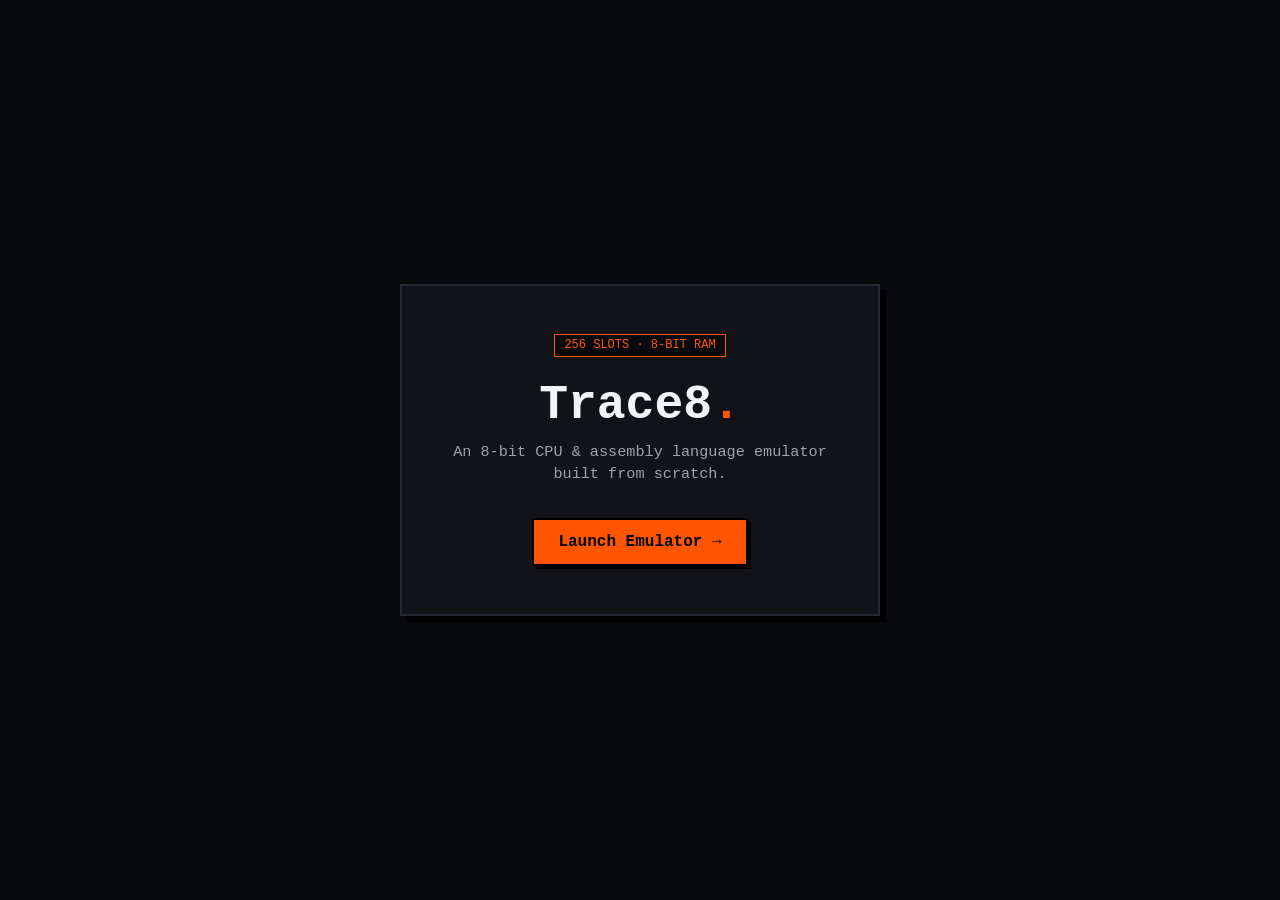
<file: index.html>
<!DOCTYPE html>
<html lang="en">
<head>
  <meta charset="UTF-8">
  <meta name="viewport" content="width=device-width, initial-scale=1.0">
  <title>Trace8 — 8-Bit CPU</title>
  <link rel="stylesheet" href="/styleSheets/styleHome.css">
</head>
<body>

  <main class="card">
    <span class="badge">256 SLots · 8-bit RAM</span>
    <h1>Trace8<span class="dot">.</span></h1>
    <p>An 8-bit CPU & assembly language emulator built from scratch.</p>
    <a href="pages/emulator.html" class="btn">Launch Emulator →</a>
  </main>

</body>
</html>
</file>
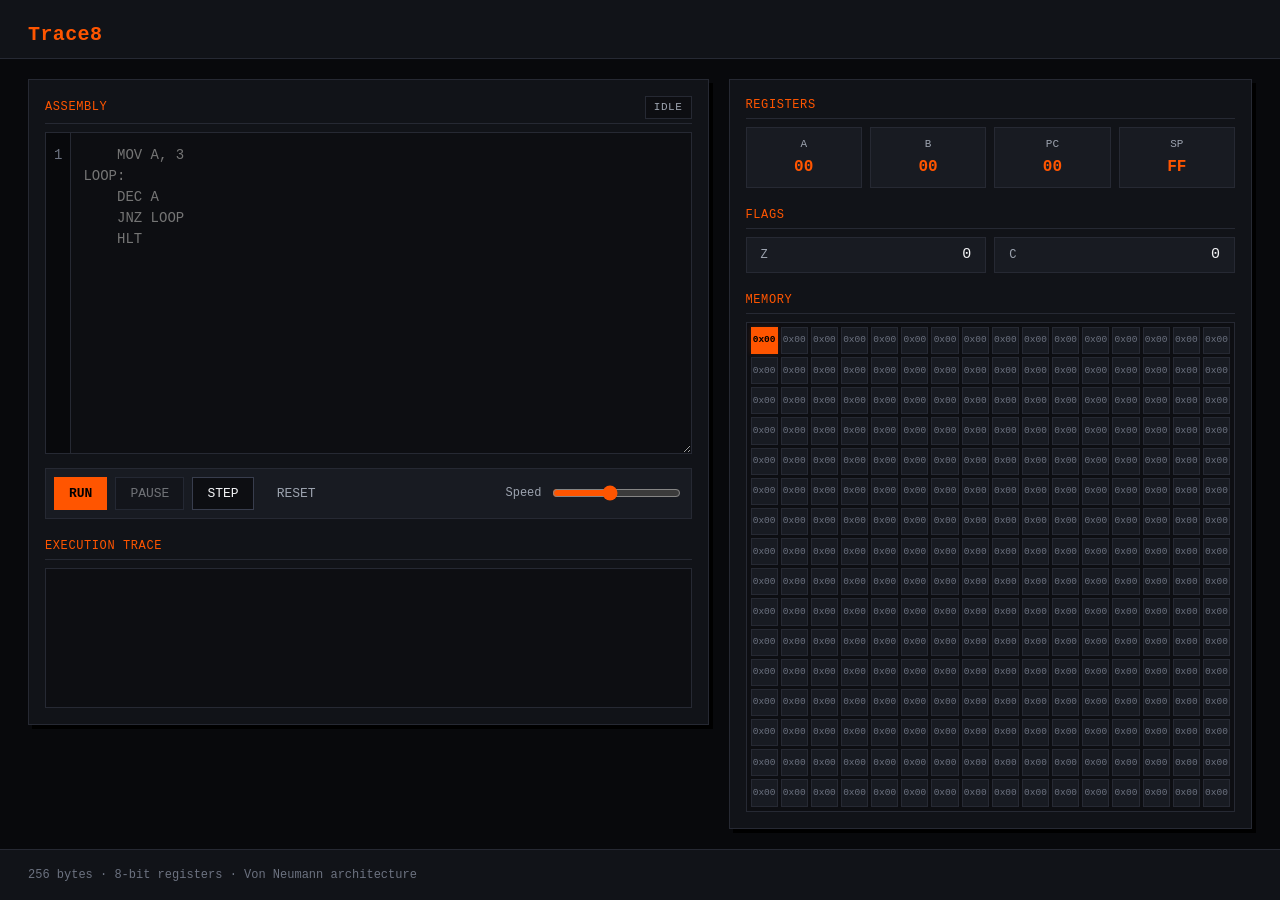
<file: pages/emulator.html>
<!DOCTYPE html>
<html lang="en">
<head>
  <meta charset="UTF-8">
  <meta name="viewport" content="width=device-width, initial-scale=1.0">
  <title>8-Bit CPU Emulator</title>
  <link rel="stylesheet" href="../styleSheets/styleEmulator.css">
</head>
<body>

  <header class="app-header">
    <h1 class="app-title">Trace8</h1>
  </header>

  <main class="workbench">

    <section class="panel editor-panel">
      <div class="panel-heading">
        <span>Assembly</span>
        <span id="editor-status" class="status-chip status-chip--idle">idle</span>
      </div>

      <div class="editor-wrap">
        <div id="line-numbers" class="line-numbers">1</div>
        <textarea
          id="editor"
          class="editor"
          spellcheck="false"
          placeholder="    MOV A, 3&#10;LOOP:&#10;    DEC A&#10;    JNZ LOOP&#10;    HLT"
        ></textarea>
      </div>

      <div id="editor-error" class="editor-error" hidden></div>

      <div class="controls">
        <button id="btn-run" class="btn btn--primary" type="button">Run</button>
        <button id="btn-pause" class="btn" type="button" disabled>Pause</button>
        <button id="btn-step" class="btn" type="button">Step</button>
        <button id="btn-reset" class="btn btn--ghost" type="button">Reset</button>

        <div class="speed-control">
          <label for="speed">Speed</label>
          <input type="range" id="speed" min="1" max="10" value="5">
        </div>
      </div>


      <div class="panel-heading"><span>Execution trace</span></div>
      <div id="trace" class="trace"></div>
    </section>

    <aside class="panel cpu-panel">

      <div class="panel-heading"><span>Registers</span></div>
      <div class="registers" id="registers">
        <div class="register-cell" data-register="A">
          <span class="register-label">A</span>
          <span class="register-value" id="reg-A">00</span>
        </div>
        <div class="register-cell" data-register="B">
          <span class="register-label">B</span>
          <span class="register-value" id="reg-B">00</span>
        </div>
        <div class="register-cell" data-register="PC">
          <span class="register-label">PC</span>
          <span class="register-value" id="reg-PC">00</span>
        </div>
        <div class="register-cell" data-register="SP">
          <span class="register-label">SP</span>
          <span class="register-value" id="reg-SP">FF</span>
        </div>
      </div>

      <div class="panel-heading"><span>Flags</span></div>
      <div class="flags" id="flags">
        <div class="flag-cell" id="flag-Z">
          <span class="flag-label">Z</span>
          <span class="flag-value">0</span>
        </div>
        <div class="flag-cell" id="flag-C">
          <span class="flag-label">C</span>
          <span class="flag-value">0</span>
        </div>
      </div>

      <div class="panel-heading"><span>Memory</span></div>
      <div class="memory-grid" id="memory-grid">
        <!-- 256 cells injected by ui/memory-view.js -->
      </div>
    </aside>

  </main>

  <footer class="app-footer">
    <span>256 bytes &middot; 8-bit registers &middot; Von Neumann architecture</span>
  </footer>

  <script type="module" src="../src/app.js"></script>
</body>
</html>
</file>
<file: styleSheets/styleHome.css>
* {
    box-sizing: border-box;
    margin: 0;
    padding: 0;
  }
  
  body {
    background: #08090c;
    color: #f3f4f6;
    font-family: 'Courier New', Courier, monospace;
    min-height: 100vh;
    display: grid;
    place-items: center;
    padding: 1rem;
  }
  
  .card {
    background: #111318;
    border: 2px solid #262933;
    padding: 3rem 2rem;
    max-width: 480px;
    width: 100%;
    text-align: center;
    box-shadow: 6px 6px 0px #000;
  }
  
  .badge {
    display: inline-block;
    background: #08090c;
    color: #ff5500;
    border: 1px solid #ff5500;
    font-size: 0.75rem;
    padding: 0.2rem 0.6rem;
    margin-bottom: 1.5rem;
    text-transform: uppercase;
  }
  
  h1 {
    font-size: 3rem;
    line-height: 1;
    margin-bottom: 0.75rem;
  }
  
  .dot {
    color: #ff5500;
  }
  
  p {
    color: #9ca3af;
    font-size: 0.95rem;
    line-height: 1.5;
    margin-bottom: 2rem;
  }
  
  .btn {
    display: inline-block;
    background: #ff5500;
    color: #000;
    text-decoration: none;
    font-weight: bold;
    padding: 0.8rem 1.5rem;
    border: 2px solid #000;
    box-shadow: 3px 3px 0px #000;
    transition: transform 0.1s;
  }
  
  .btn:hover {
    background: #ff7700;
    transform: translate(-2px, -2px);
    box-shadow: 5px 5px 0px #000;
  }
  
  .btn:active {
    transform: translate(1px, 1px);
    box-shadow: 1px 1px 0px #000;
  }
</file>
<file: styleSheets/styleEmulator.css>
:root {
  --bg: #08090c;
  --panel: #111318;
  --panel-card: #181b22;
  --input-bg: #0d0e12;
  --panel-border: #262933;
  --panel-border-light: #383d4d;
  
  --text: #f3f4f6;
  --text-dim: #9ca3af;
  --text-muted: #6c7280;
  
  --accent: #ff5500;            
  --accent-hover: #ff7700;
  --accent-dim: #b33b00;
  --accent-glow: rgba(255, 85, 0, 0.15);
  
  --ok: #00ff66;
  --error: #ff3344;
  --mono: 'JetBrains Mono', 'Courier New', Courier, monospace;
}

* { 
  box-sizing: border-box; 
}

body {
  margin: 0;
  background: var(--bg);
  color: var(--text);
  font-family: var(--mono);
  font-size: 14px;
  line-height: 1.5;
  min-height: 100vh;
  display: flex;
  flex-direction: column;
}

::-webkit-scrollbar { width: 6px; height: 6px; }
::-webkit-scrollbar-track { background: var(--input-bg); }
::-webkit-scrollbar-thumb { background: var(--panel-border); }
::-webkit-scrollbar-thumb:hover { background: var(--accent); }

.app-header {
  padding: 20px 28px 8px;
  background: var(--panel);
  border-bottom: 1px solid var(--panel-border);
}

.app-title {
  margin: 0;
  font-size: 20px;
  font-weight: 700;
  letter-spacing: 0.02em;
  color: var(--accent);
}

.app-subtitle {
  margin: 4px 0 0;
  color: var(--text-dim);
  font-size: 13px;
  text-transform: uppercase;
  letter-spacing: 0.05em;
}

.app-footer {
  padding: 16px 28px;
  margin-top: auto;
  color: var(--text-muted);
  font-size: 12px;
  background: var(--panel);
  border-top: 1px solid var(--panel-border);
}

.workbench {
  display: grid;
  grid-template-columns: 1.3fr 1fr;
  gap: 20px;
  padding: 20px 28px;
  align-items: start;
}

@media (max-width: 860px) {
  .workbench { grid-template-columns: 1fr; }
}

.panel {
  background: var(--panel);
  border: 1px solid var(--panel-border);
  padding: 16px;
  box-shadow: 4px 4px 0px #000;
}

.panel-heading {
  display: flex;
  justify-content: space-between;
  align-items: center;
  font-size: 12px;
  color: var(--accent);
  text-transform: uppercase;
  letter-spacing: 0.05em;
  margin: 18px 0 8px;
  border-bottom: 1px solid var(--panel-border);
  padding-bottom: 4px;
}

.panel-heading:first-of-type {
  margin-top: 0;
}

.editor-wrap {
  display: flex;
  border: 1px solid var(--panel-border);
  overflow: hidden;
  background: var(--input-bg);
}

.line-numbers {
  padding: 12px 8px;
  text-align: right;
  color: var(--text-muted);
  user-select: none;
  border-right: 1px solid var(--panel-border);
  white-space: pre;
  background: #08090c;
}

.editor {
  flex: 1;
  min-height: 320px;
  resize: vertical;
  background: transparent;
  border: none;
  outline: none;
  color: var(--text);
  font-family: var(--mono);
  font-size: 14px;
  line-height: 1.5;
  padding: 12px;
  tab-size: 4;
  caret-color: var(--accent);
}

.editor-error {
  margin-top: 10px;
  padding: 8px 10px;
  background: rgba(255, 51, 68, 0.1);
  border: 1px solid var(--error);
  color: var(--error);
  font-size: 12.5px;
}

.controls {
  display: flex;
  align-items: center;
  gap: 8px;
  margin-top: 14px;
  flex-wrap: wrap;
  background: var(--panel-card);
  padding: 8px;
  border: 1px solid var(--panel-border);
}

.btn {
  background: var(--input-bg);
  border: 1px solid var(--panel-border-light);
  color: var(--text);
  font-family: var(--mono);
  font-size: 13px;
  padding: 8px 14px;
  cursor: pointer;
  text-transform: uppercase;
  transition: border-color 0.15s, color 0.15s, background 0.15s;
}

.btn:hover:not(:disabled) { 
  border-color: var(--accent); 
  color: var(--accent);
}

.btn:active:not(:disabled) {
  transform: translateY(1px);
}

.btn:disabled { 
  opacity: 0.4; 
  cursor: not-allowed; 
}

.btn--primary {
  background: var(--accent);
  border-color: var(--accent);
  color: #000;
  font-weight: 700;
}

.btn--primary:hover:not(:disabled) {
  background: var(--accent-hover);
  border-color: var(--accent-hover);
  color: #000;
}

.btn--ghost {
  background: transparent;
  border-color: transparent;
  color: var(--text-dim);
}

.speed-control {
  display: flex;
  align-items: center;
  gap: 8px;
  margin-left: auto;
  color: var(--text-dim);
  font-size: 12px;
}

.speed-control input[type="range"] {
  accent-color: var(--accent);
  cursor: pointer;
}

.status-chip {
  font-size: 11px;
  padding: 2px 8px;
  border: 1px solid var(--panel-border);
  background: var(--input-bg);
  text-transform: uppercase;
}

.status-chip--idle { color: var(--text-dim); }
.status-chip--running { color: var(--ok); border-color: var(--ok); }
.status-chip--halted { color: var(--accent); border-color: var(--accent); }
.status-chip--error { color: var(--error); border-color: var(--error); }

.registers {
  display: grid;
  grid-template-columns: repeat(4, 1fr);
  gap: 8px;
}

.register-cell {
  background: var(--panel-card);
  border: 1px solid var(--panel-border);
  padding: 8px;
  text-align: center;
  transition: border-color 0.15s, background 0.15s;
}

.register-cell.changed {
  border-color: var(--accent);
  background: var(--accent-glow);
}

.register-label {
  display: block;
  font-size: 11px;
  color: var(--text-dim);
}

.register-value {
  display: block;
  font-size: 16px;
  margin-top: 2px;
  color: var(--accent);
  font-weight: 700;
}

.flags {
  display: flex;
  gap: 8px;
}

.flag-cell {
  flex: 1;
  background: var(--panel-card);
  border: 1px solid var(--panel-border);
  padding: 6px 14px;
  display: flex;
  gap: 8px;
  align-items: baseline;
  justify-content: space-between;
}

.flag-cell.set {
  border-color: var(--accent);
  background: var(--accent-glow);
}

.flag-label { color: var(--text-dim); font-size: 12px; }
.flag-value { font-size: 15px; color: var(--text); }
.flag-cell.set .flag-value { color: var(--accent); font-weight: 700; }

.memory-grid {
  display: grid;
  grid-template-columns: repeat(16, 1fr);
  gap: 3px;
  background: var(--input-bg);
  border: 1px solid var(--panel-border);
  padding: 4px;
}

.memory-cell {
  aspect-ratio: 1;
  display: flex;
  align-items: center;
  justify-content: center;
  font-size: 9.5px;
  background: var(--panel-card);
  border: 1px solid var(--panel-border);
  color: var(--text-muted);
}

.memory-cell.nonzero {
  color: var(--text);
  border-color: var(--panel-border-light);
}

.memory-cell.current-pc {
  border-color: var(--accent);
  color: #000;
  font-weight: bold;
  background: var(--accent);
  box-shadow: 0 0 6px var(--accent-glow);
}

.trace {
  background: var(--input-bg);
  border: 1px solid var(--panel-border);
  height: 140px;
  overflow-y: auto;
  padding: 8px 10px;
  font-size: 12px;
  line-height: 1.6;
}

.trace-line {
  white-space: pre;      
  color: var(--text-muted);
}

.trace-line:last-child {
  color: var(--text);    
}

.trace-pc {
  color: var(--accent);
}

.line-number.current { color: var(--accent); font-weight: bold; }
.line-number.current::before { content: '\25B6  '; }
</file>
